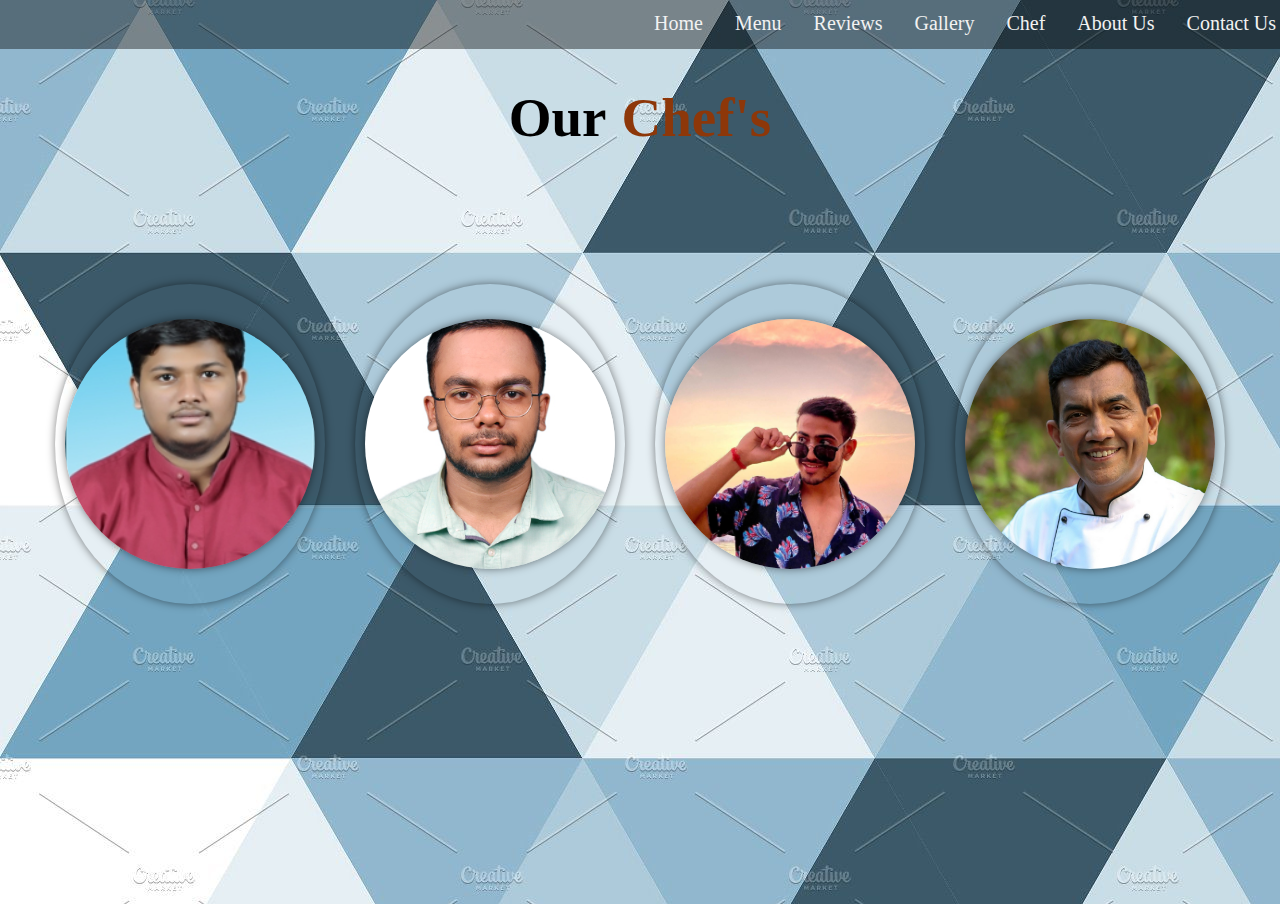
<file: chef.html>
<!DOCTYPE html>
<html lang="en">
<head>
    <meta charset="UTF-8">
    <meta name="viewport" content="width=device-width, initial-scale=1.0">
    <title>Our Chefs</title>
    <link rel="stylesheet" href="style.css">
</head>
<body class="chefsbg">
    <div class="topnav">
        <a href="contactus.html">Contact Us</a>
        <a href="about.html">About Us</a>
        <a href="chef.html">Chef</a>
        <a href="gallery.html">Gallery</a>
        <a href="review.html">Reviews</a>
        <a href="menu.html">Menu</a>
        <a href="index.html">Home</a>
      </div>

    <div class="team">
        <h1>Our<span>Chef's</span></h1>

        <div class="team_box">
            <div class="profile">
                <img src="images/sahilsamal.jpg">

                <div class="info">
                    <h2 class="name">Sahil Kumar Samal</h2>
                    <p class="bio">He is a Butcher and cooks mutton. He is from Lahore.</p>
                 </div>

            </div>

            <div class="profile">
                <img src="images/rajkiran.jpg">

                <div class="info">
                    <h2 class="name">Raj Kiran Swain</h2>
                    <p class="bio">South-Indian Chef. He is from Kerala.</p>

                </div>

            </div>

            <div class="profile">
                <img src="images/shreygupta.jpg">

                <div class="info">
                    <h2 class="name">Shrey Gupta</h2>
                    <p class="bio">Chineese Chef. He is from Hong Kong.</p>

                 </div>

            </div>

            <div class="profile">
                <img src="images/sanjeevkapoor.jpg">

                <div class="info">
                    <h2 class="name">Sanjeev Kapoor</h2>
                    <p class="bio">Italian and North-Indian specialist.</p>

                </div>

            </div>

        </div>

    </div>


    
</body>
</html>
</file>
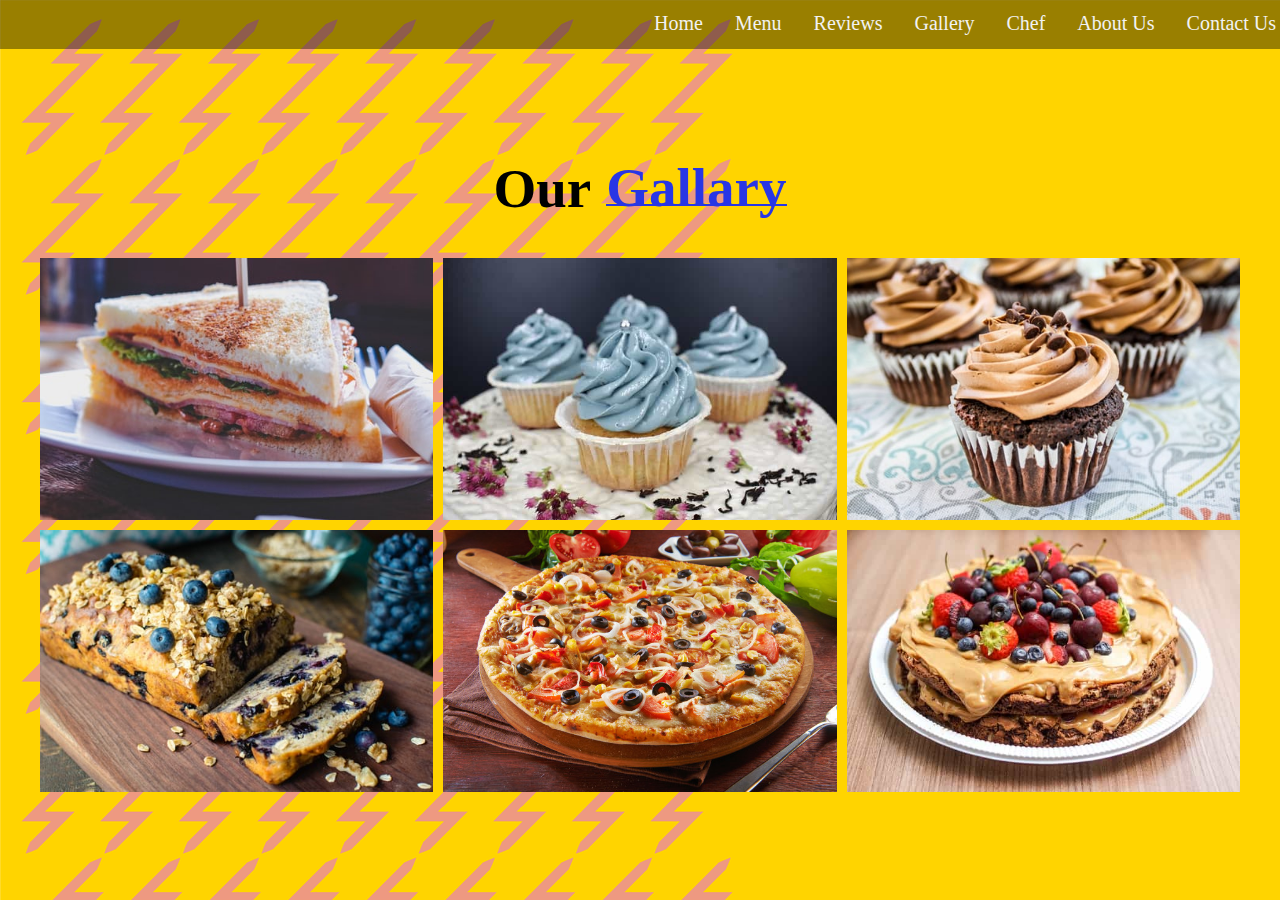
<file: gallery.html>
<!DOCTYPE html>
<html lang="en">
<head>
    <meta charset="UTF-8">
    <meta name="viewport" content="width=device-width, initial-scale=1.0">
    <title>Our Gallery</title>
    <link rel="stylesheet" href="style.css">
</head>
<body class="gallerybg">
    <div class="topnav">
        <a href="contactus.html">Contact Us</a>
        <a href="about.html">About Us</a>
        <a href="chef.html">Chef</a>
        <a href="gallery.html">Gallery</a>
        <a href="review.html">Reviews</a>
        <a href="menu.html">Menu</a>
        <a href="index.html">Home</a>
      </div>
    
    
    <div class="gallary" id="Gallary">
        <h1>Our<span>Gallary</span></h1>

        <div class="gallary_image_box">
            <div class="gallary_image">
                <img src="images/gallary_1.jpg">

                <h3>Sand Wich</h3>
                <a href="#" class="gallary_btn">Order Now</a>
            </div>

            <div class="gallary_image">
                <img src="images/gallary_2.jpg">

                <h3>Cup Cake</h3>
                <a href="#" class="gallary_btn">Order Now</a>
            </div>

            <div class="gallary_image">
                <img src="images/gallary_3.jpg">

                <h3>Brownie</h3>
                <a href="#" class="gallary_btn">Order Now</a>
            </div>

            <div class="gallary_image">
                <img src="images/gallary_4.jpg">

                <h3>Blueberry Bread</h3>
                <a href="#" class="gallary_btn">Order Now</a>
            </div>

            <div class="gallary_image">
                <img src="images/gallary_5.jpg">

                <h3>Pizza</h3>
                <a href="#" class="gallary_btn">Order Now</a>
            </div>

            <div class="gallary_image">
                <img src="images/gallary_6.jpg">

                <h3>Party Cakes</h3>
                <a href="#" class="gallary_btn">Order Now</a>
            </div>

        </div>

    </div>
    
</body>
</html>
</file>
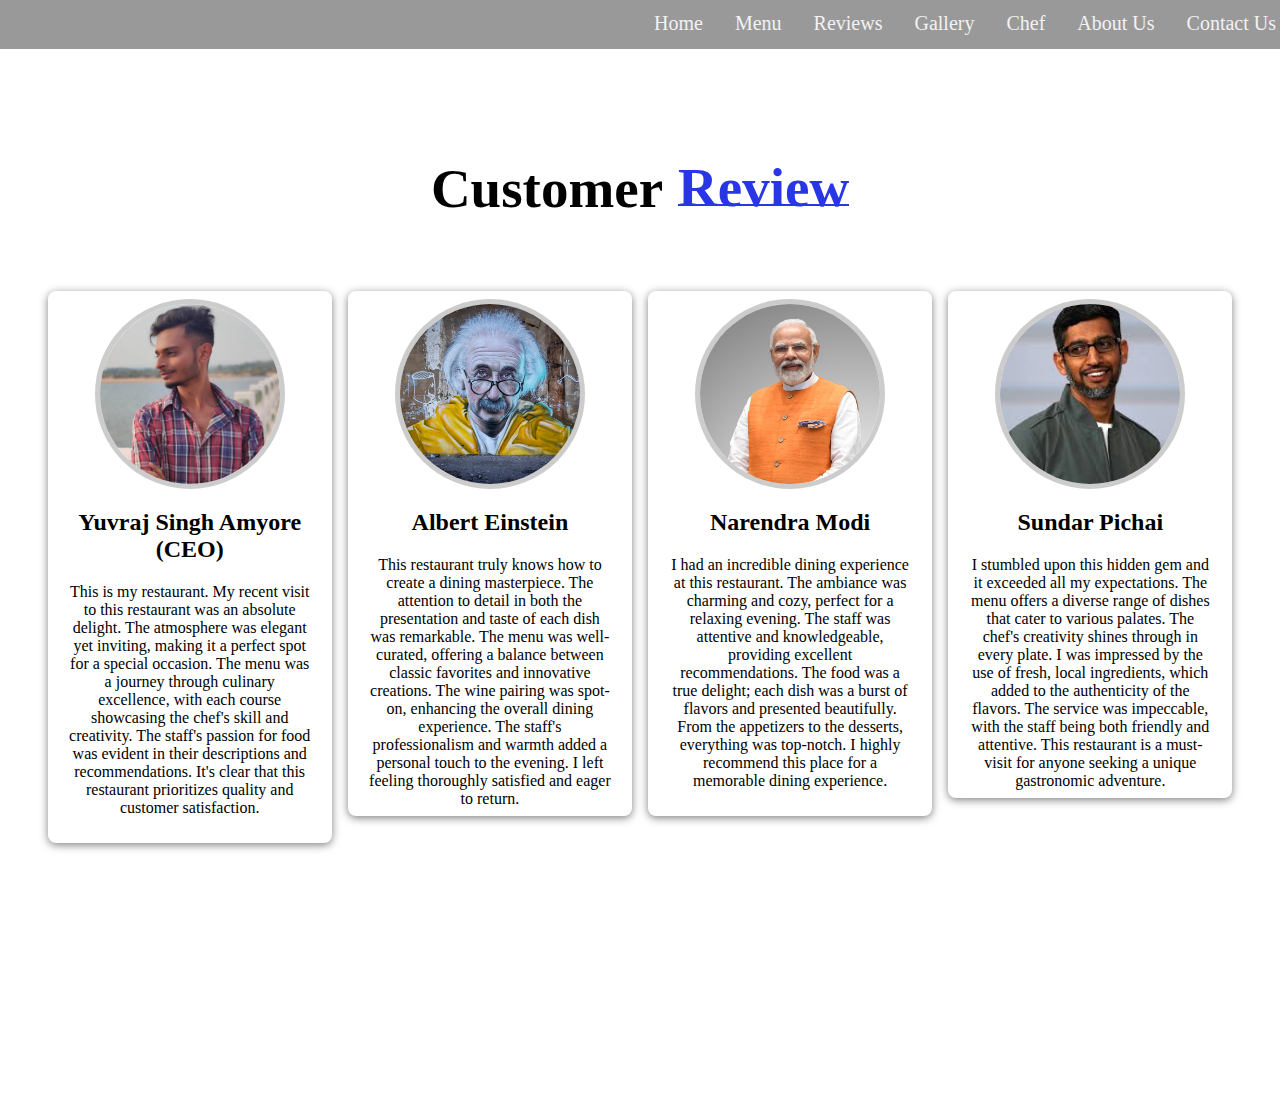
<file: review.html>
<!DOCTYPE html>
<html lang="en">
<head>
    <meta charset="UTF-8">
    <meta name="viewport" content="width=device-width, initial-scale=1.0">
    <title>Reviews</title>
    <link rel="stylesheet" href="style.css">
</head>
<body class="reviewbg">
    <div class="topnav">
        <a href="contactus.html">Contact Us</a>
        <a href="about.html">About Us</a>
        <a href="chef.html">Chef</a>
        <a href="gallery.html">Gallery</a>
        <a href="review.html">Reviews</a>
        <a href="menu.html">Menu</a>
        <a href="index.html">Home</a>
      </div>

    <div class="review" id="Review">
        <h1>Customer<span>Review</span></h1>

        <div class="review_box">
            <div class="review_card">

                <div class="review_profile">
                    <img src="images/yuvraj'.jpg">
                </div>

                <div class="review_text">
                    <h2 class="name">Yuvraj Singh Amyore (CEO)</h2>
                    <h7>
                       This is my restaurant. My recent visit to this restaurant was an absolute delight. The atmosphere was elegant 
                       yet inviting, making it a perfect spot for a special occasion. The menu was a journey through culinary excellence, 
                       with each course showcasing the chef's skill and creativity. The staff's passion for food was evident in their 
                       descriptions and recommendations. It's clear that this restaurant prioritizes quality and customer satisfaction.
                    <br>
                    <br>
                    </h7>

                </div>

            </div>

            <div class="review_card">

                <div class="review_profile">
                    <img src="images/einstein.jpeg">
                </div>

                <div class="review_text">
                    <h2 class="name">Albert Einstein</h2>
                    <h7>
                        This restaurant truly knows how to create a dining masterpiece. The attention to detail in both the presentation 
                        and taste of each dish was remarkable. The menu was well-curated, offering a balance between classic favorites 
                        and innovative creations. The wine pairing was spot-on, enhancing the overall dining experience. The staff's 
                        professionalism and warmth added a personal touch to the evening. I left feeling thoroughly satisfied and eager to return.
                    </h7>

                </div>

            </div>

            <div class="review_card">

                <div class="review_profile">
                    <img src="images/narendramodi.jpg">
                </div>

                <div class="review_text">
                    <h2 class="name">Narendra Modi</h2>
                     <h7>
                        I had an incredible dining experience at this restaurant. The ambiance was charming and cozy, perfect for a 
                        relaxing evening. The staff was attentive and knowledgeable, providing excellent recommendations. The food was 
                        a true delight; each dish was a burst of flavors and presented beautifully. From the appetizers to the desserts, 
                        everything was top-notch. I highly recommend this place for a memorable dining experience.
                        <br>
                        <br> 
                    </h7>

                </div>

            </div>

            <div class="review_card">

                <div class="review_profile">
                    <img src="images/sundar.jpeg">
                </div>

                <div class="review_text">
                    <h2 class="name">Sundar Pichai</h2>

                    <div class="review_icon">
                    </div>
                    <h7>
                        I stumbled upon this hidden gem and it exceeded all my expectations. The menu offers a diverse range of dishes 
                        that cater to various palates. The chef's creativity shines through in every plate. I was impressed by the use 
                        of fresh, local ingredients, which added to the authenticity of the flavors. The service was impeccable, with 
                        the staff being both friendly and attentive. This restaurant is a must-visit for anyone seeking a unique 
                        gastronomic adventure.
                    </h7>

                </div>

            </div>

        </div>

    </div>

</body>
</html>
</file>
<file: style.css>
/* Add a black background color to the top navigation */
.topnav {
    background-color: rgba(0, 0, 0, 0.4);
    overflow: hidden;
    margin-top: -10px;
    margin-left:-10px;
    margin-right: -20px;
  }

  body.index{
    background-image: url(images/background.jpg);
    background-repeat: no-repeat;
    background-size: 1550px 750px;
  }

  /* styling the about us background */
  body.aboutus{
    background-image: url(images/aboutbg.jpg);
    background-repeat: no-repeat;
    background-size: 1550px 750px;
  }
  
  /* styling the gallery background */
  body.gallerybg{
    background-image: url(images/menuuuuuu.png);
    background-repeat: repeat;
  }

  /* styling the our chef's background */
  body.chefsbg{
    background-image: url(images/cheffbg.jpg);
    background-repeat: repeat;
  }


  /* styling the menu background */
  body.menupage{
    background-image: url(images/gallerybg.jpg);
    background-repeat: repeat;
  }

  /* Style the links inside the navigation bar */
  .topnav a {
    float: right;
    color: #f2f2f2;
    text-align: center;
    padding: 14px 16px;
    text-decoration: none;
    font-size: 20px;
  }
  

/* main body styling */
  .main{
    display: flex;
    align-items: center;
    justify-content: space-around;
    position: relative;
    top: 130px;
  }

  .main .men_text h1{
    font-size: 70px;
    position: relative;
    top: -90px;
    left: -400px;
    color: #E4DE0D;
}

.main .men_text h1 span{
    margin-left: 15px;
    color: red;
    font-family: mv boli;
    line-height: 22px;
    font-size: 80px;
}

/* main page paragraph styling */
p{
    width: 650px;
    text-align: justify;
    position: relative;
    left: 123px;
    bottom: 120px;
    line-height: 22px;
    top: 10px;
    color: white;
    font-size: 17px;
    font-family: 'Courier New, monospace';
}

/* order now button styling */
.main_btn{
    background: red;
    position: relative;
    left: 123px;
    bottom: -20px;
    width: 100px;
    cursor: pointer;
    padding: 12px 25px;
}

 /* main button text styling */
 .main_btn a{
    color: #fff;
    margin-right: 5px;
    text-decoration: none;
    font-size: 20px;
}

/*About*/

.about{
    margin-left: 600px;
    font-size: 35px;
}
/* about us page paragraph styling */
.about_text p{
    font-size: 17px;
    text-align: justify;
    margin-left: 90px;
    margin-top: -10px;
}

/* welcome to amyore styling yahan hua hai */
.about_text h2{
    font-size: 30px;
    margin-left: 235px;
    color: #E495E8;
}

/* why choose us ka styling yahan hua hai */
.about_text h3{
    margin-left: 230px;
    color:#E3F907;
}

/* about us heading ka design + style yahan krne ka */
.about_text h1{
    margin-left: 265px;
    color: #E495E8;
}

/* about ka font change yahan krne ka */
.about_text h1 span{
    font-family: mv boli;
    color: #FF0000;
}
.about_btn{
    background: #2836E5;
    text-decoration: none;
    margin-left: 280px;
    color: white;
    font-size: 30px;
    position: relative;
    padding: 6px 6px;
}

/* menu styling is here */


.menu{
    width: 100%;
    padding: 70px 0;
}

.menu h1{
    font-size: 55px;
    display: flex;
    align-items: center;
    justify-content: center;
    margin-bottom: 30px;
}

.menu h1 span{
    color: #68e30f;
    margin-left: 15px;
    font-family: mv boli;
    text-decoration: none;
}


.menu_box{
    width: 95%;
    margin: 0 auto;
    display: grid;
    grid-template-columns: 1fr 1fr 1fr 1fr;
    grid-gap: 15px;
}

.menu_card{
    width: 325px;
    height: 480px;
    padding-top: 10px;
    margin-bottom: 20px;
    box-shadow: 0 0 10px rgba(0,0,0,0.2);
}

.menu_image{
    width: 300px;
    height: 245px;
    margin: 0 auto;
    overflow: hidden;
}

.menu_image img{
    width: 100%;
    height: 100%;
    object-fit: cover;
    object-position: center;
    transition: 0.3s;
}

.menu_image:hover img{
    transform: scale(1.1);
}

.small_card{
    width: 45px;
    height: 45px;
    float: right;
    position: relative;
    top: -240px;
    right: -8px;
    opacity: 0;
    border-radius: 7px;
    transition: 0.3s;
}

.small_card{
    position: relative;
    top: -240px;
    right: 20px;
    opacity: 1;
}

.small_card i{
    font-size: 25px;
    display: flex;
    align-items: center;
    justify-content: center;
    line-height: 50px;
    color: #000;
    cursor: pointer;
    text-shadow: 0 0 6px #000;
    transition: 0.2s;
}

.small_card i:hover{
    color: #2836E5;
}

.menu_info h2{
    width: 60%;
    text-align: center;
    margin: 10px auto 10px auto;
    font-size: 25px;
    color: #2836E5;
}

.menu_info p{
    text-align: center;
    margin-top: 8px;
    line-height: 21px;
}

.menu_info h3{
    text-align: center;
    margin-top: 10px;
}

.menu_icon{
    color: #2836E5;
    text-align: center;
    margin: 10px 0 10px 0;
}

.menu_btn{
    display: flex;
    align-items: center;
    justify-content: center;
    text-decoration: none;
    color: white;
    background: #000;
    padding: 8px 10px;
    margin: 0 80px;
    transition: 0.3s;
}




/*Gallary*/

.gallary{
    width: 100%;
    padding: 70px 0;
}

.gallary h1{
    font-size: 55px;
    display: flex;
    align-items: center;
    justify-content: center;
}

.gallary h1 span{
    margin-left: 15px;
    color: #2836E5;
    font-family: mv boli;
}

.gallary h1 span::after{
    content: '';
    width: 100%;
    height: 2px;
    background: #2836E5;
    display: block;
    position: relative;
    bottom: 15px;
}

.gallary .gallary_image_box{
    width: 95%;
    margin: 10px auto;
    display: grid;
    grid-template-columns: 1fr 1fr 1fr;
    grid-gap: 10px;
}

.gallary .gallary_image_box .gallary_image{
    display: flex;
    align-items: center;
    justify-content: center;
    background: black;
}

.gallary .gallary_image_box .gallary_image img{
    width: 100%;
    transition: .3s;
}

.gallary .gallary_image_box .gallary_image:hover img{
    opacity: 0.4;
}

.gallary .gallary_image_box .gallary_image h3{
    position: absolute;
    font-size: 35px;
    margin-bottom: 130px;
    color: #5DEE0A;
    font-family: polo;
    z-index: 5;
    opacity: 0;
    transition: 0.3s;
}

.gallary .gallary_image_box .gallary_image:hover h3{
    opacity: 1;
}

.gallary .gallary_image_box .gallary_image .gallary_btn{
    position: absolute;
    margin-top: 180px;
    color: #000;
    background: #EE5A0A;
    padding: 7px 25px;
    text-decoration: none;
    opacity: 0;
    transform: translateY(45px);
    z-index: 5;
    transition: 0.3s;
}

.gallary .gallary_image_box .gallary_image:hover .gallary_btn{
    opacity: 1;
    transform: translateY(0);
}



/*Review*/

.review{
    width: 100%;
    height: 100vh;
    padding: 70px 0;
}

.review h1{
    font-size: 55px;
    display: flex;
    align-items: center;
    justify-content: center;
}

.review h1 span{
    margin-left: 15px;
    color: #2836E5;
    font-family: mv boli;
}

.review h1 span::after{
    content: '';
    width: 100%;
    height: 2px;
    background: #2836E5;
    position: relative;
    bottom: 15px;
    display: block;
}

.review .review_box{
    width: 95%;
    margin: 70px auto;
    display: flex;
}

.review .review_box .review_card{
    width: 25%;
    height: 75%;
    box-shadow: 0 2px 8px rgba(0,0,0,0.5);
    border-radius: 8px;
    padding: 8px 20px;
    margin: 0 8px;
}

.review .review_box .review_card .review_profile{
    display: flex;
    align-items: center;
    justify-content: center;
    position: relative;
    transition: 0.3s;
}

.review .review_box .review_card:hover .review_profile{
    transform: translateY(-60px);
}

.review .review_box .review_card .review_profile img{
    width: 180px;
    height: 180px;
    object-fit: cover;
    object-position: center;
    border-radius: 50%;
    border: 5px solid #cccccc;
}

.review .review_box .review_card .review_text{
    text-align: center;
}

.review .review_box .review_card .review_text .name{
    color: #000;
    transition: 0.3s;
}

.review .review_box .review_card:hover .review_text .name{
    transform: translateY(-50px);
}

.review .review_box .review_card .review_text p{
    /* text-align: center;
    line-height: 22px;
    transition: 0.3s;
    color: #000;
    margin-left: -120px;
    box-sizing: border-box; */

    display: block;
    margin-block-start: 1em;
    margin-block-end: 1em;
    margin-inline-start: 0px;
    margin-inline-end: 0px;
    color: #000;
    box-sizing: content-box;
    text-align: center;
}

.review .review_box .review_card:hover .review_text p{
    margin-top: 2px;
}



/*chef*/

.team{
    width: 100%;
    height: 90vh;
}

.team h1{
    display: flex;
    align-items: center;
    justify-content: center;
    font-size: 55px;
    margin-bottom: 30px;
}

.team h1 span{
    color: #8d3709;
    margin-left: 15px;
    font-family: mv boli;
    
}

.team .team_box{
    width: 95%;
    margin: 0 auto;
    display: flex;
    align-items: center;
    justify-content: center;
    position: relative;
    top: 13%;
}

.team .team_box .profile{
    width: 320px;
    height: 320px;
    border-radius: 50%;
    margin: 0 15px;
    display: flex;
    align-items: center;
    justify-content: center;
    position: relative;
    box-shadow: 0 0 8px rgba(0,0,0,0.5);
    transition: 0.4s;
}

.team .team_box .profile:hover{
    border-radius: 20px;
    height: 320px;
}

.team .team_box .profile img{
    width: 250px;
    height: 250px;
    object-fit: cover;
    object-position: center;
    border-radius: 50%;
    cursor: pointer;
    box-shadow: 0 0 8px rgba(0,0,0,0.5);
    z-index: 2;
    transition: 0.4s;
}

.team .team_box .profile:hover img{
    border-radius: 20px;
    margin-top: -230px;
}

.team .team_box .profile .info{
    position: absolute;
    text-align: center;
    top: 25%;
    transition: 0.4s;
}

.team .team_box .profile:hover .info{
    top: 60%;
}

.team .team_box .profile .info .name{
    color: #e311ab;
    margin-bottom: 15px;
}

.team .team_box .profile .info .bio{
    width: 70%;
    text-align: center;
    margin-left: -80px;
    color: #000;
    margin-top: -10px;
}
</file>
